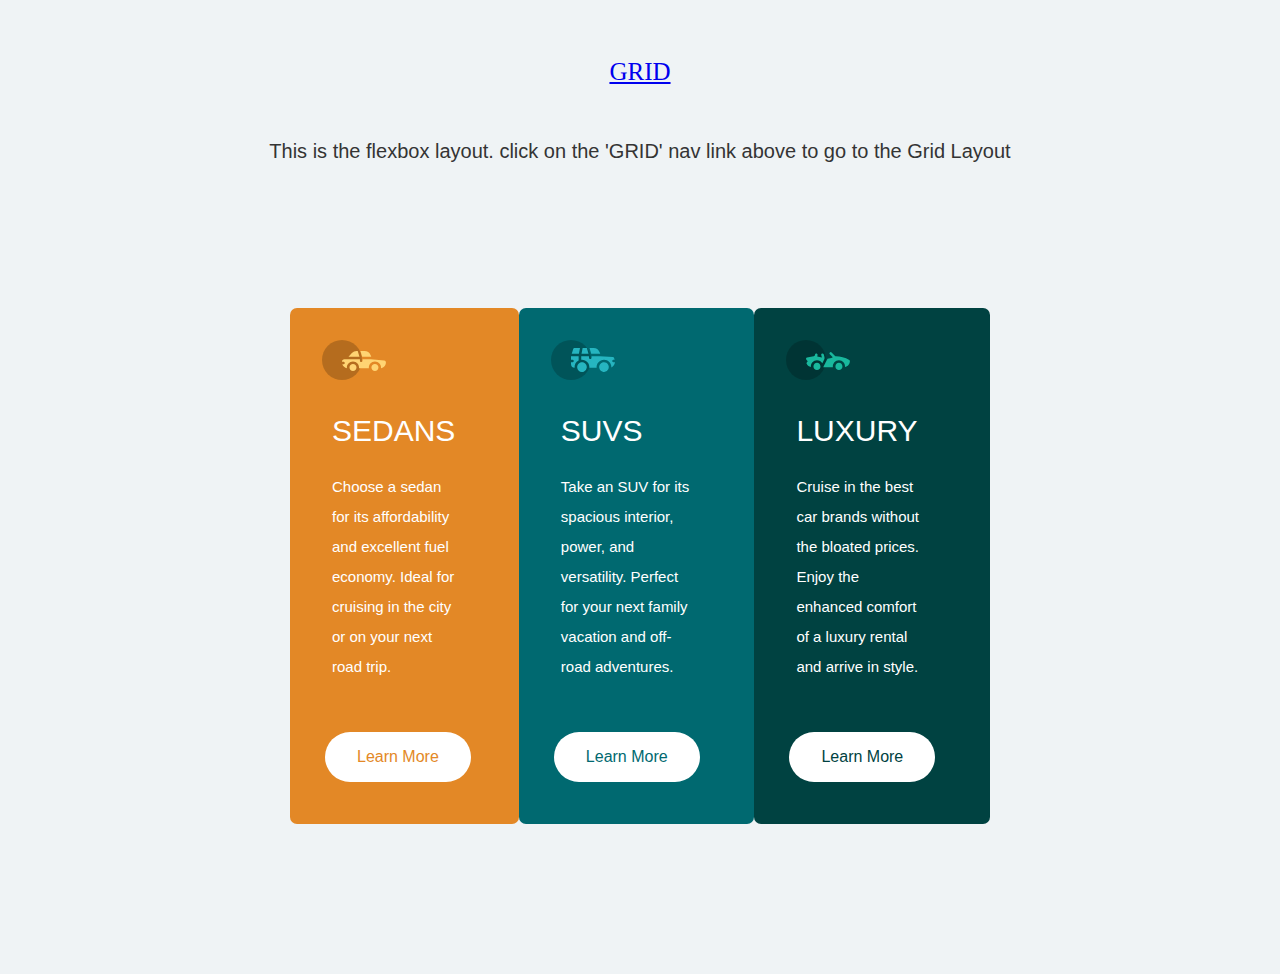
<file: index.html>
<!DOCTYPE html>
<html lang="en">
<head>
    <meta charset="UTF-8">
    <meta http-equiv="X-UA-Compatible" content="IE=edge">
    <meta name="viewport" content="width=device-width, initial-scale=1.0">
    <title>flexbox layout</title>
    <link rel="stylesheet" href="style.css"/>
</head>
<body>
        <nav class="w3-bar w3-blue">
            <a href="grid.html" class="w3-bar-item w3-button">GRID</a>
        </nav>
        <p> This is the flexbox layout. click on the 'GRID' nav link above to go to the Grid Layout</p>
    <main>
        <div class="sedan">
            <svg width="64" height="40" xmlns="http://www.w3.org/2000/svg"><g fill="none" fill-rule="evenodd"><circle fill="#000" opacity=".201" cx="20" cy="20" r="20"/><path d="M52.936 24.11c1.942 0 3.517 1.542 3.517 3.445 0 1.903-1.575 3.445-3.517 3.445s-3.516-1.542-3.516-3.445c0-1.903 1.574-3.445 3.516-3.445zm-21.957 0c1.942 0 3.517 1.542 3.517 3.445 0 1.903-1.575 3.445-3.517 3.445s-3.516-1.542-3.516-3.445c0-1.903 1.574-3.445 3.516-3.445zm6.948-4.848v1.429c0 .716.61 1.293 1.348 1.259a1.295 1.295 0 001.225-1.295v-1.393h8.256l13.483 1.313c.956.093 1.676.881 1.676 1.814 0 2.89-2.126 5.303-4.926 5.819.397-3.557-2.458-6.62-6.053-6.62-3.646 0-6.504 3.14-6.039 6.723h-9.879c.466-3.588-2.397-6.722-6.039-6.722-3.595 0-6.45 3.062-6.052 6.62-2.14-.398-3.916-1.912-4.61-3.931h1.142c.731 0 1.32-.598 1.285-1.322-.033-.678-.629-1.2-1.322-1.2H20v-.251c0-1.274 1.066-2.243 2.306-2.243h15.62zM42.59 11c2.645 0 4.99 1.556 5.972 3.963l.726 1.779H40.17L38.413 11h4.178zm-6.865 0l1.758 5.741H26.505l3.357-3.654A6.502 6.502 0 0134.644 11h1.082z" fill="#FFD473" fill-rule="nonzero"/></g></svg>
            <h2>SEDANS</h2>
            <p>Choose a sedan for its affordability and excellent fuel economy. Ideal for cruising in the city or on your next road trip.</p>
            <button class="bs"> Learn More </button>
        </div>

        <div class="suv">
            <svg width="64" height="40" xmlns="http://www.w3.org/2000/svg"><g fill="none" fill-rule="evenodd"><circle fill="#000" opacity=".201" cx="20" cy="20" r="20"/><path d="M31.002 22.358c2.917 0 5.18 2.593 4.762 5.506a4.828 4.828 0 01-2.962 3.778 4.797 4.797 0 01-5.3-1.165c-1.188-1.26-1.235-2.613-1.263-2.613-.42-2.924 1.857-5.506 4.763-5.506zm22 0c3.457 0 5.798 3.567 4.41 6.744A4.816 4.816 0 0152.3 31.94a4.826 4.826 0 01-4.06-4.077c-.42-2.915 1.846-5.506 4.762-5.506zm-15.04-6.083v1.462a1.29 1.29 0 001.352 1.29c.693-.033 1.227-.631 1.227-1.326v-1.426h8.3l13.056.716a1.29 1.29 0 011.164.917c.27.895.446 1.477.563 1.87h-1.047c-.694 0-1.291.534-1.324 1.228a1.29 1.29 0 001.288 1.352h1.445c-.164 2.225-1.57 4.193-3.6 5.05.13-4.212-3.255-7.63-7.384-7.63-4.317 0-7.762 3.718-7.358 8.086h-7.285c.43-4.655-3.503-8.531-8.131-8.046v-3.543h7.734zm-10.312 0v4.308a7.4 7.4 0 00-4.006 7.274 3.874 3.874 0 01-3.642-3.864v-1.635h1.46a1.29 1.29 0 000-2.58h-1.461v-3.213l.003-.29h7.646zm14.986-8.196c2.65 0 5 1.592 5.984 4.055l.63 1.579a5.525 5.525 0 01-.065-.004l-.026-.002-.034-.002-.022-.002a4.178 4.178 0 00-.224-.006l-.098-.001h-.039l-.136-.001h-.052l-.326-.001H40.211L38.528 8.08zm-13.632 0l-1.122 5.616h-7.144l1.47-4.71a1.29 1.29 0 011.231-.906h5.565zm6.832 0l1.683 5.615h-7.007l1.121-5.615h4.203z" fill="#26B5C0" fill-rule="nonzero"/></g></svg>
            <h2>SUVS</h2>
            <p>Take an SUV for its spacious interior, power, and versatility. Perfect for your next family vacation and off-road adventures.</p>
            <button class="bss"> Learn More </button>
        </div>

        <div class="luxury">
            <svg width="64" height="40" xmlns="http://www.w3.org/2000/svg"><g fill="none" fill-rule="evenodd"><circle fill="#000" opacity=".201" cx="20" cy="20" r="20"/><path d="M30.98 22.835c1.941 0 3.516 1.604 3.516 3.583 0 1.978-1.575 3.582-3.517 3.582s-3.516-1.604-3.516-3.582c0-1.979 1.574-3.583 3.516-3.583zm21.956 0c1.942 0 3.517 1.604 3.517 3.583 0 1.978-1.575 3.582-3.517 3.582s-3.516-1.604-3.516-3.582c0-1.979 1.574-3.583 3.516-3.583zm-9.143-10.45a1.27 1.27 0 011.819 0l3.715 3.784c4.444-.115 9.7 1.142 13.964 3.753.387.237.624.664.624 1.124 0 3.006-2.126 5.514-4.926 6.05.397-3.698-2.458-6.882-6.053-6.882-3.646 0-6.504 3.264-6.039 6.99h-9.669c.76-1.544.993-2.026 1.337-2.711l.082-.162c.421-.835 1.056-2.07 2.883-5.65 1.68-.023 3.47-.408 5.247-1.403l-2.984-3.04a1.328 1.328 0 010-1.854zm-7.68 1.064c.683-.2 1.395.202 1.592.898l.749 2.652a3.46 3.46 0 01-.247 2.51l-1.733 3.395-.216.424c-1.07-1.89-3.06-3.114-5.279-3.114-3.595 0-6.45 3.184-6.052 6.885-1.832-.347-3.414-1.537-4.278-3.276a1.331 1.331 0 01.117-1.376l.955-1.303-1.325-1.295c-.751-.735-.376-2.024.64-2.231l6.614-1.346.13-.026c.092-.019.145-.03.157-.031.314-.146 1.07-.591 1.07-1.506 0-.734.592-1.327 1.316-1.31.712.016 1.268.662 1.256 1.388a4.11 4.11 0 01-.348 1.611 22.69 22.69 0 014.7 1.146l-.7-2.473a1.314 1.314 0 01.882-1.622z" fill="#19B89D" fill-rule="nonzero"/></g></svg>
            <h2>LUXURY</h2>
            <p>Cruise in the best car brands without the bloated prices. Enjoy the enhanced comfort of a luxury rental and arrive in style.</p>
            <button class="bl"> Learn More </button>
        </div>
    </main>
</body>
</html>
</file>
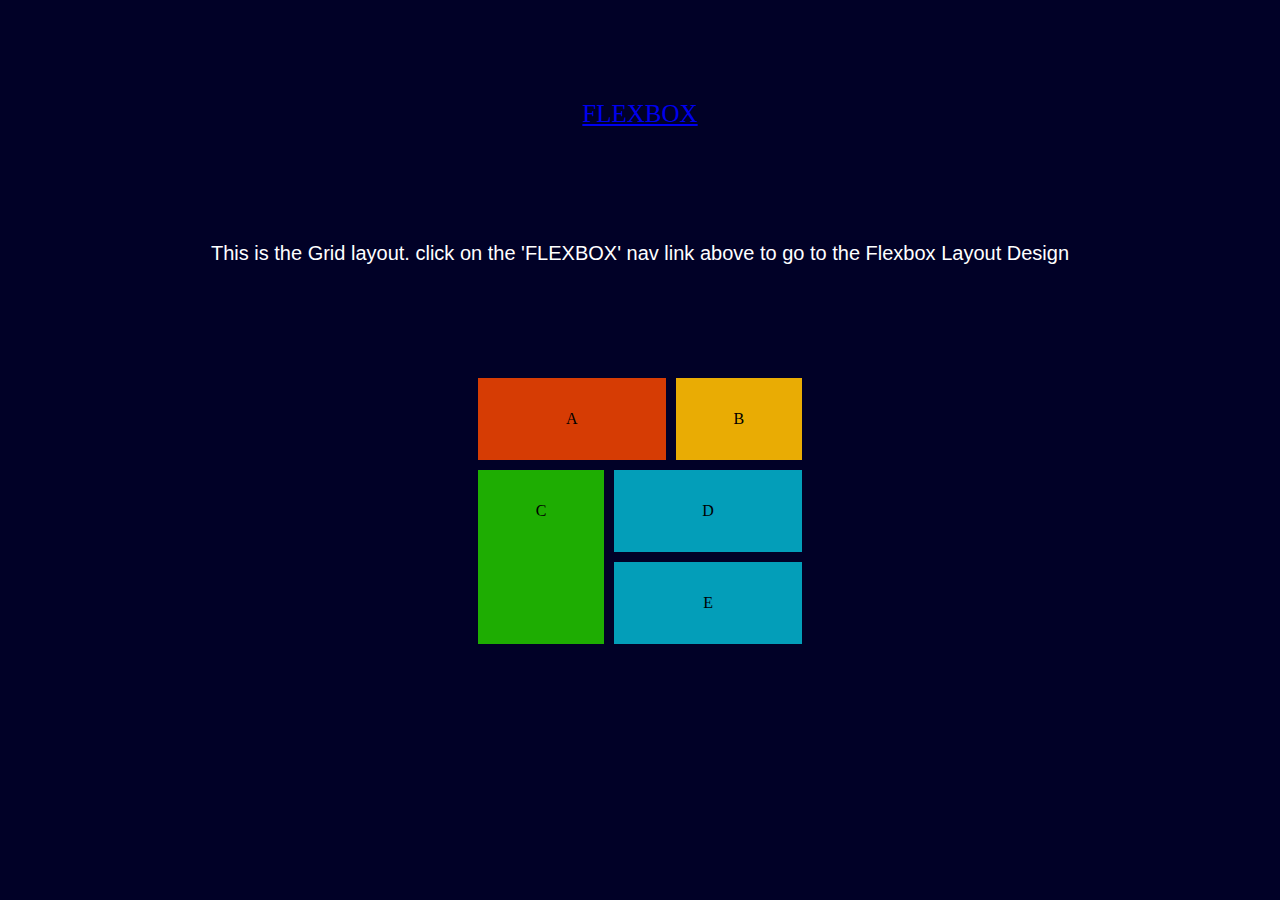
<file: grid.html>
<!DOCTYPE html>
<html lang="en">
<head>
    <meta charset="UTF-8">
    <meta http-equiv="X-UA-Compatible" content="IE=edge">
    <meta name="viewport" content="width=device-width, initial-scale=1.0">
    <title>Grid layout</title>
    <link rel="stylesheet" href="grid.css">
</head>
<body>
    <nav class="w3-bar w3-blue">
        <a href="index.html" class="w3-bar-item w3-button">FLEXBOX</a>
    </nav>
    <p> This is the Grid layout. click on the 'FLEXBOX' nav link above to go to the Flexbox Layout Design</p>
    <main>
        <div class="ia">A</div>
        <div class="ib">B</div>
        <div class="ic">C</div>
        <div class="id">D</div>
        <div class="ie">E</div>
    </main>
</body>
</html>
</file>
<file: style.css>
body{
    background-color: rgb(239, 243, 245);
}


nav{
    float: center;
    display: block;
    color: rgb(255, 255, 255);
    text-align: center;
    padding: 14px 20px;
    text-decoration: none;
    font-size: 25px;
    line-height: 4;
    
}

p {
    color: #343434;
    margin: 0;
    padding: 0;
    text-align: center;
    font-family:'CooperHewitt', sans-serif;
    font-size: 20px;
    line-height: 1.5;
}

main{
    width: 700px;
    margin: auto;
    display: flex;
    justify-content: center;
    align-items: center;
    height: 800px;
}


.sedan{
    background-color: hsl(31, 77%, 52%);
    padding: 2em;
    height: -100px;
    border-radius: 7px;
}


.sedan h2{
    font-size: 30px;
    font-family: 'BEBAS', sans-serif;
    color: white;
    font-weight: 200;
    padding: 30px;
    margin-left: -20px;
    margin-top: 0px;

}

.sedan p{
    font-size: 15px;
    font-family: 'HelveticaNeue', sans-serif;
    line-height: 2;
    color: white;
    font-weight: 200;
    padding: 0px 0px;
    padding-right: 30px;
    margin-left: 10px;
    margin-top: -30px;
    text-align: left;
    width: auto;
}

.suv{
    background-color: hsl(184, 100%, 22%);
    padding: 2em;
    height: -100px;
    border-radius: 7px;
}


.suv h2{
    font-size: 30px;
    font-family: 'BEBAS', sans-serif;
    color: white;
    font-weight: 200;
    padding: 30px;
    margin-left: -20px;
    margin-top: 0px;
}

.suv p{
    font-size: 15px;
    font-family: 'HelveticaNeue', sans-serif;
    line-height: 2;
    color: white;
    font-weight: 200;
    padding: 0px 0px;
    padding-right: 30px;
    margin-left: 10px;
    margin-top: -30px;
    text-align: left;
    width: auto;
}

.luxury{
    background-color: hsl(179, 100%, 13%);
    padding: 2em;
    height: -100px;
    border-radius: 7px;
}


.luxury h2{
    font-size: 30px;
    font-family: 'BEBAS', sans-serif;
    color: white;
    font-weight: 200;
    padding: 30px;
    margin-left: -20px;
    margin-top: 0px;

}

.luxury p{
    font-size: 15px;
    font-family: 'HelveticaNeue', sans-serif;
    line-height: 2;
    color: white;
    font-weight: 200;
    padding: 0px 0px;
    padding-right: 30px;
    margin-left: 10px;
    margin-top: -30px;
    text-align: left;
    width: auto;
}
button{
    background-color: white;
    border: none;
    padding: 16px 32px;
    text-align: center;
    font-size: 16px;
    margin: 50px 3px;
    display: inline-block;
    text-decoration: none;
    cursor: pointer;
    border-radius: 40px;
    margin-bottom: 10px;
}

.bs{
    color: hsl(31, 77%, 52%);
}

.bss{
    color: hsl(184, 100%, 22%);
}
.bl{
    color: hsl(179, 100%, 13%);
}
</file>
<file: grid.css>
nav{
    float: center;
    display: block;
    color: rgb(255, 255, 255);
    text-align: center;
    text-decoration: none;
    font-size: 25px;
}

p {
    color: #ffffff;
    margin: 110px;
    padding: 0;
    text-align: center;
    font-family:'CooperHewitt', sans-serif;
    font-size: 20px;
    line-height: 1.5;
}

*{
    margin: 0;
    padding: 0;
}





body{
    background-color: rgb(1, 1, 39);
    display: block;
    place-items: center;
    margin: 100px;
}


main{
    display: grid;
    grid-template-areas:
    'a a b'
    'c d d'
    'c e e' 
    ;
    gap: 10px;
    width: 30%;
    margin: auto;
    
}

main div{
    padding: 2em;
    text-align: center;
}

.ia{
    background-color: rgb(214, 60, 4);
    grid-area: a;
}

.ib{
    background-color: rgb(233, 172, 4);
    grid-area: b;
}

.ic{
    background-color: rgb(30, 173, 2);
    grid-area: c;
}

.id{
    background-color: rgb(3, 158, 185);
    grid-area: d;
}

.ie{
    background-color: rgb(3, 158, 185);
    grid-area: e;
}
</file>
